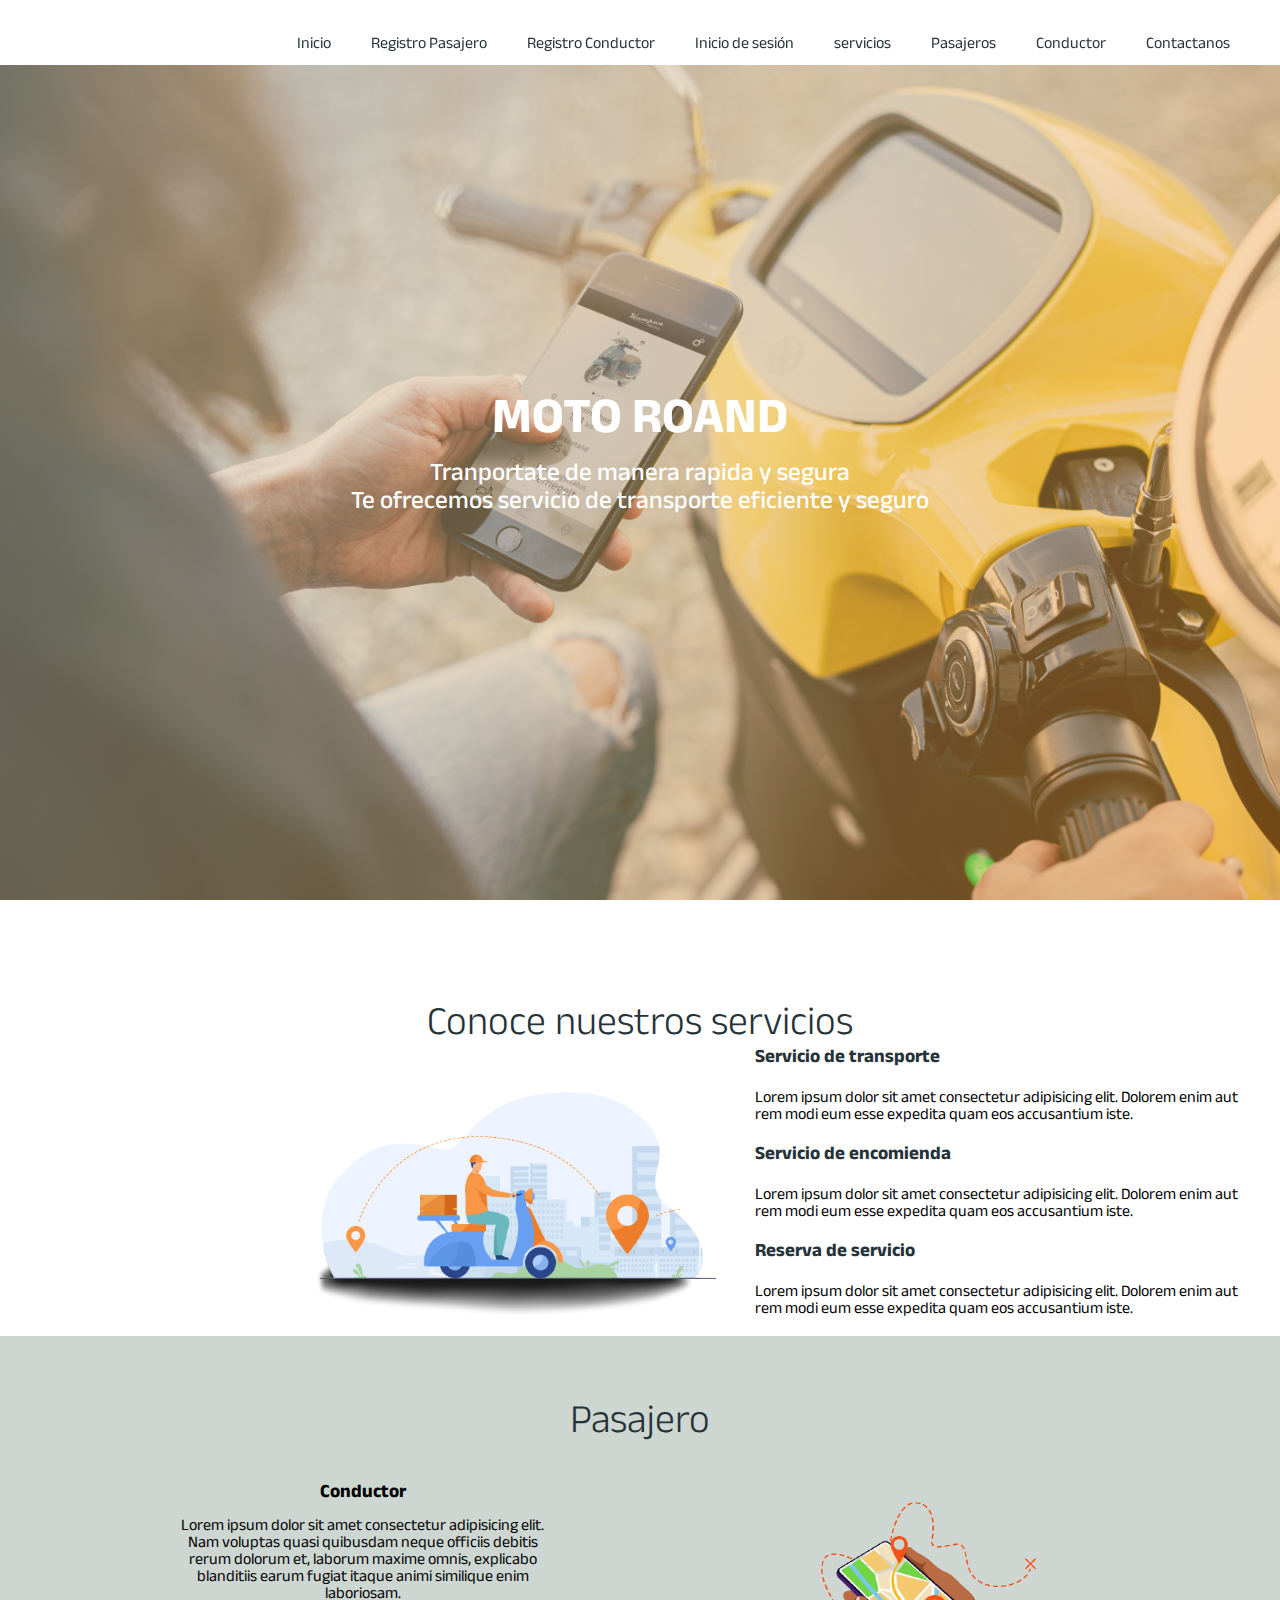
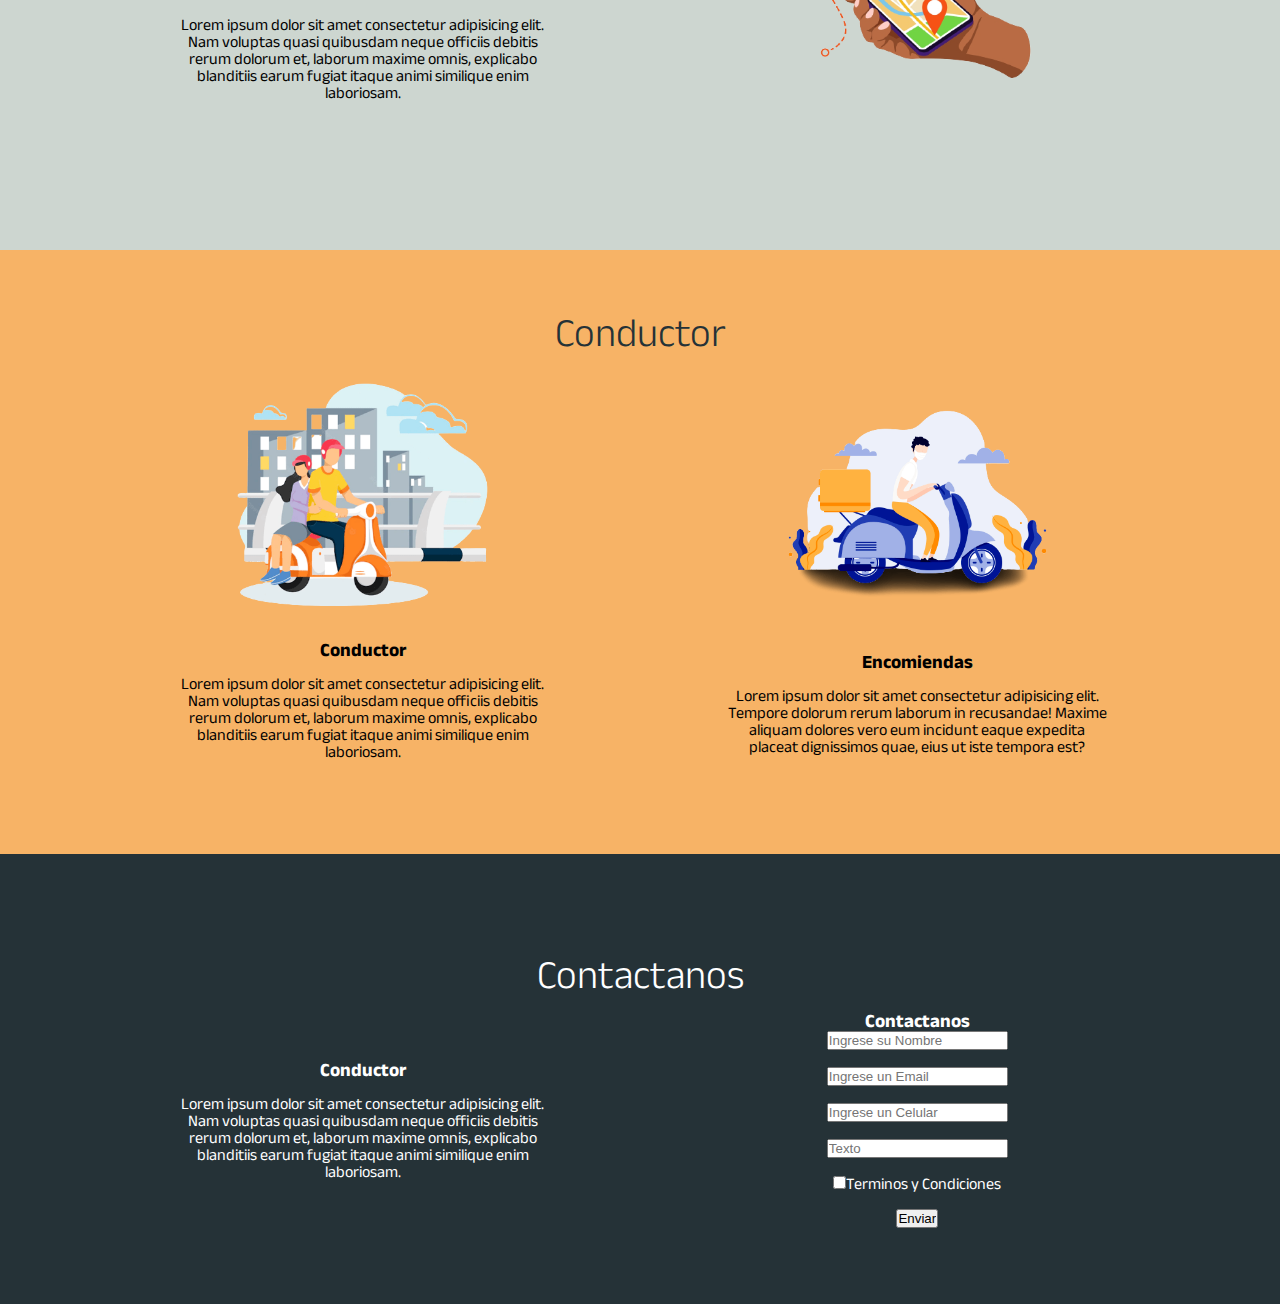
<file: index.html>
<!DOCTYPE html>
<html lang="en">
<head>
    <meta charset="UTF-8">
    <meta http-equiv="X-UA-Compatible" content="IE=edge">
    <meta name="viewport" content="width=device-width, initial-scale=1.0">
    <link rel="stylesheet" type="text/css" href="estiloformulario.css">
    <link rel="preconnect" href="https://fonts.googleapis.com">
    <link rel="preconnect" href="https://fonts.gstatic.com" crossorigin>
    <link href="https://fonts.googleapis.com/css2?family=Anek+Latin:wdth,wght@100,200;100,800;115,800&display=swap" rel="stylesheet">
    <link rel="icon" href="imegenes/logo.icon">

<title>MOTO ROAND </title>

</head>
<body>
 <header class="header" id="inicio">
           <nav class="menu">
            <ul>
                <li><a href="#">Inicio</a></li>
                <li><a href="../MR/Formulario/registroPersonas/index.php">Registro Pasajero<i class="icon-abajo2"></i></a>
                <li><a href="../MR/Formulario/registroConductor/index.php">Registro Conductor<i class="icon-abajo2"></i></a>
                <li><a href="../MR/Formulario/inicioSesion/index.php">Inicio de sesión </a></li>
                <li><a href="#servicios">servicios <i class="icon-abajo2"></i></a>
                <li><a href="#Pasajero">Pasajeros <i class="icon-abajo2"></i></a>
                <li><a href="#condutor">Conductor<i class="icon-abajo2"></i></a>
                <li><a href="#contactanos">Contactanos<i class="icon-abajo2"></i></a>     
            </ul>
           </nav>
 </header>
 <div class="contenedor head" >
    <h1 class="titulo"> MOTO ROAND </h1>
    <p class="texto"> Tranportate de manera rapida y segura</p>
    <p class="texto"> Te ofrecemos servicio de transporte eficiente y seguro</p>
</div>
 <main>
    <section class="servicio-contenedor" id="servicios">
        <h2 class="subtitulo2">Conoce nuestros servicios</h2>
        <div class="contenedor-servicio">
            <img src="imegenes/servicios.png" alt="">
            <div class="checklist-servicio">
                <div class="servicio">
                    <h3 class="n-servicio"> <span class="number"></span>Servicio de transporte</h3>
                    <p class="parrafo"> Lorem ipsum dolor sit amet consectetur adipisicing elit. Dolorem enim aut rem modi eum esse expedita quam eos accusantium iste.</p>
                </div>
                <div class="servicio">
                    <h3 class="n-servicio"> <span class="number"></span>Servicio de encomienda</h3>
                    <p class="parrafo"> Lorem ipsum dolor sit amet consectetur adipisicing elit. Dolorem enim aut rem modi eum esse expedita quam eos accusantium iste.</p>
                </div>
                <div class="servicio">
                    <h3 class="n-servicio"> <span class="number"></span>Reserva de servicio</h3>
                    <p class="parrafo"> Lorem ipsum dolor sit amet consectetur adipisicing elit. Dolorem enim aut rem modi eum esse expedita quam eos accusantium iste.</p>
                </div>
            </div>
        </div>
    </section>
    <section class="contenedor" id="Pasajero">
        <h2 class="subtitulo4">Pasajero</h2>
        <section class="Pasajero">
            <div class="contenedor-Pasajero">
                <h3 class="n-Pasajero">Conductor</h3>
                <p class="parrafo">Lorem ipsum dolor sit amet consectetur adipisicing elit. Nam voluptas quasi quibusdam neque officiis debitis rerum dolorum et, laborum maxime omnis, explicabo blanditiis earum fugiat itaque animi similique enim laboriosam.</p>
                <p class="parrafo">Lorem ipsum dolor sit amet consectetur adipisicing elit. Nam voluptas quasi quibusdam neque officiis debitis rerum dolorum et, laborum maxime omnis, explicabo blanditiis earum fugiat itaque animi similique enim laboriosam.</p>

            </div>
            <div class="contenedor-Pasajero">
                <img src="imegenes/pasajero.png" alt="">
            </div>
        </section>
    </section>
    <section class="contenedor" id="condutor">
        <h2 class="subtitulo1">Conductor</h2>
        <section class="condutor">
            <div class="contenedor-condutor">
                <img src="imegenes/conductor.png" alt="">
                <h3 class="n-condutor">Conductor</h3>
                <p class="parrafo">Lorem ipsum dolor sit amet consectetur adipisicing elit. Nam voluptas quasi quibusdam neque officiis debitis rerum dolorum et, laborum maxime omnis, explicabo blanditiis earum fugiat itaque animi similique enim laboriosam.</p>
            </div>
            <div class="contenedor-condutor">
                <img src="imegenes/encomienda.png" alt="">
                <h3 class="n-condutor">Encomiendas</h3>
                <p class="parrafo">Lorem ipsum dolor sit amet consectetur adipisicing elit. Tempore dolorum rerum laborum in recusandae! Maxime aliquam dolores vero eum incidunt eaque expedita placeat dignissimos quae, eius ut iste tempora est?</p>
            </div>
        </section>
    </section>
 </main>
 <footer id="contactanos">
    <section class="contenedor" id="contactanos">
        <h2 class="subtitulo3">Contactanos</h2>
        <section class="contacto">
            <div class="contactanos-contac">
                <h3 class="n-contacto">Conductor</h3>
                <p class="parrafo">Lorem ipsum dolor sit amet consectetur adipisicing elit. Nam voluptas quasi quibusdam neque officiis debitis rerum dolorum et, laborum maxime omnis, explicabo blanditiis earum fugiat itaque animi similique enim laboriosam.</p>
            </div>
            <div class="contactanos-contac">
                <h3 class="n-contacto">Contactanos</h3>
                <div class="formulario" >
                    <form action="" name="formulario" method="get">
                        <input type="text" name="nombre" id="nombre" placeholder="Ingrese su Nombre" required><br><br> 
                        <input type="email" name="correo" id="correo" placeholder="Ingrese un Email" required><br><br>
                        <input type="tel" name="celular" id="celular" placeholder="Ingrese un Celular" required><br><br>
                        <input class="campo" type="text" name="texto" id="texto" placeholder="Texto" required><br><br>
                        
                        <input type="checkbox" name="Terminos" id="terminos" required>Terminos y Condiciones<br><br>
                        <input type="submit" id="boton" value="Enviar">
                    </form>
                </div>
            </div>
        </section>
    </section>
 </footer>
</body>
</html>
</file>
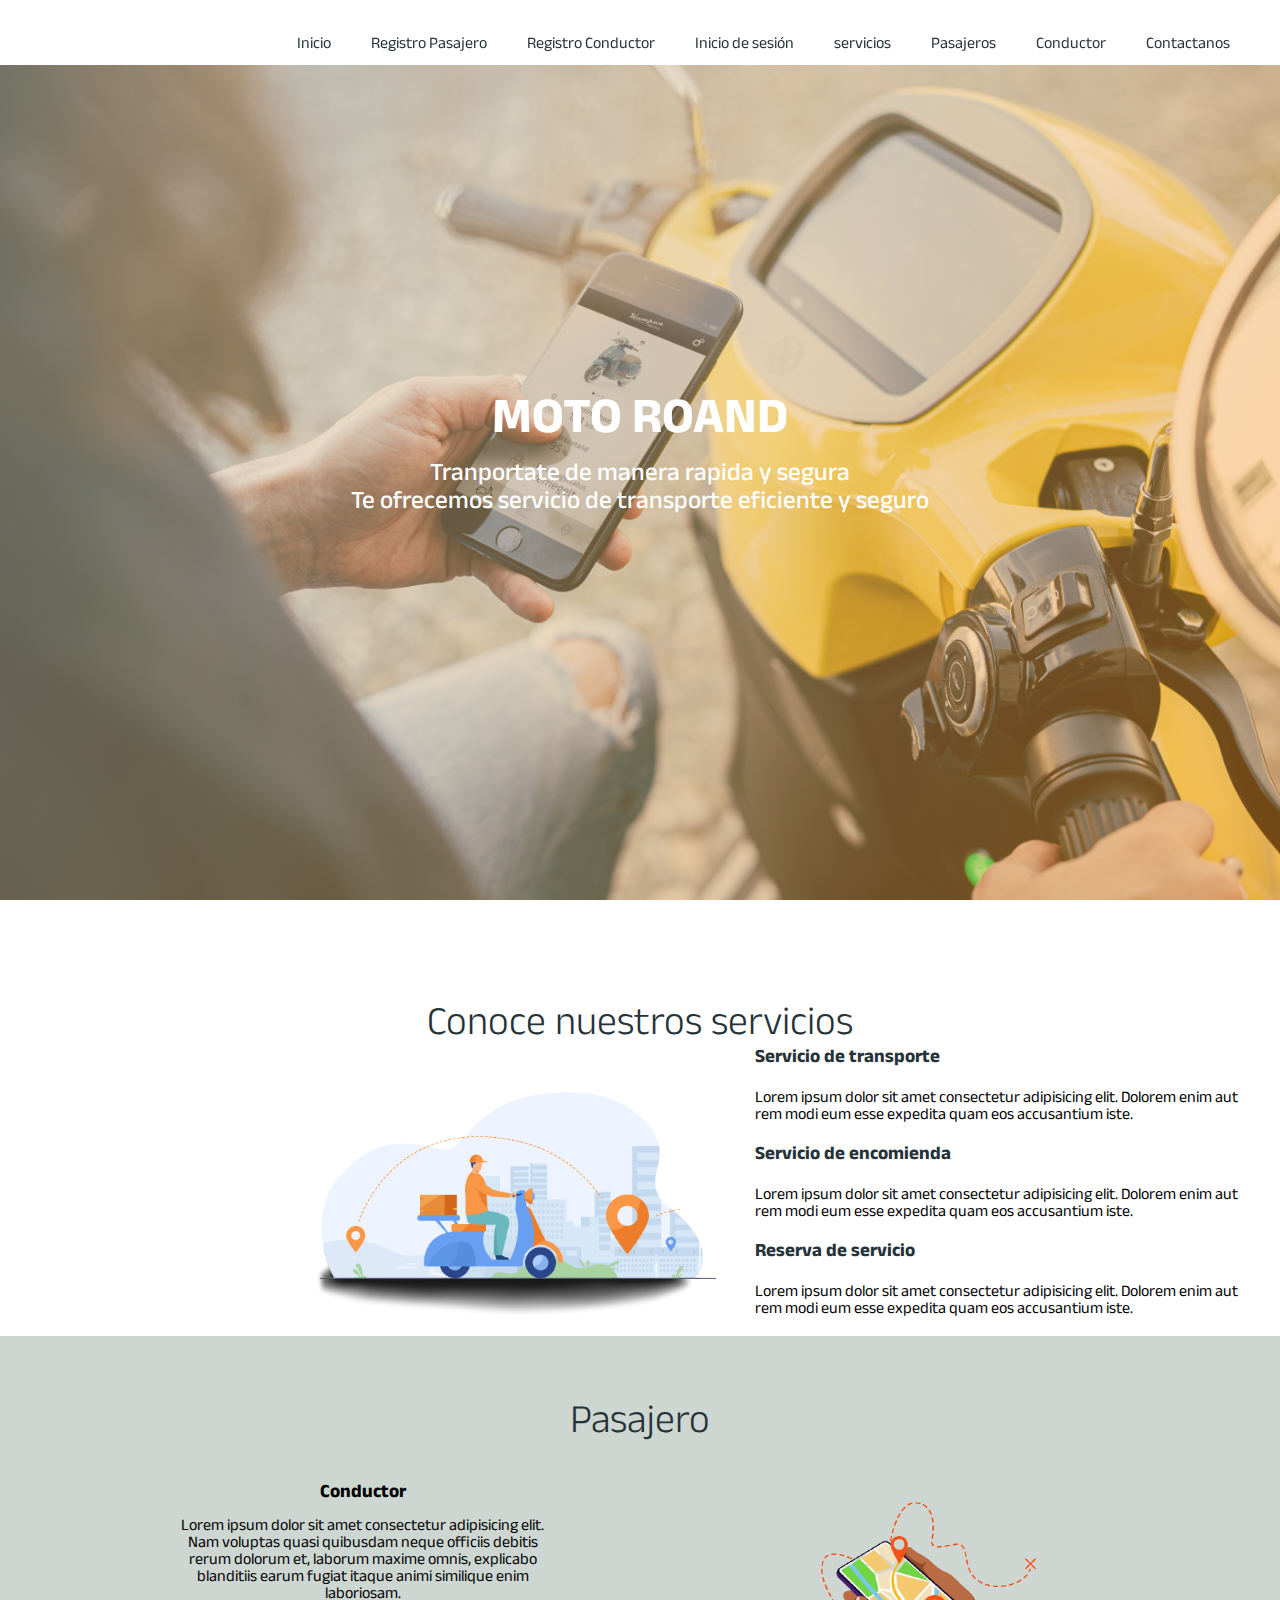
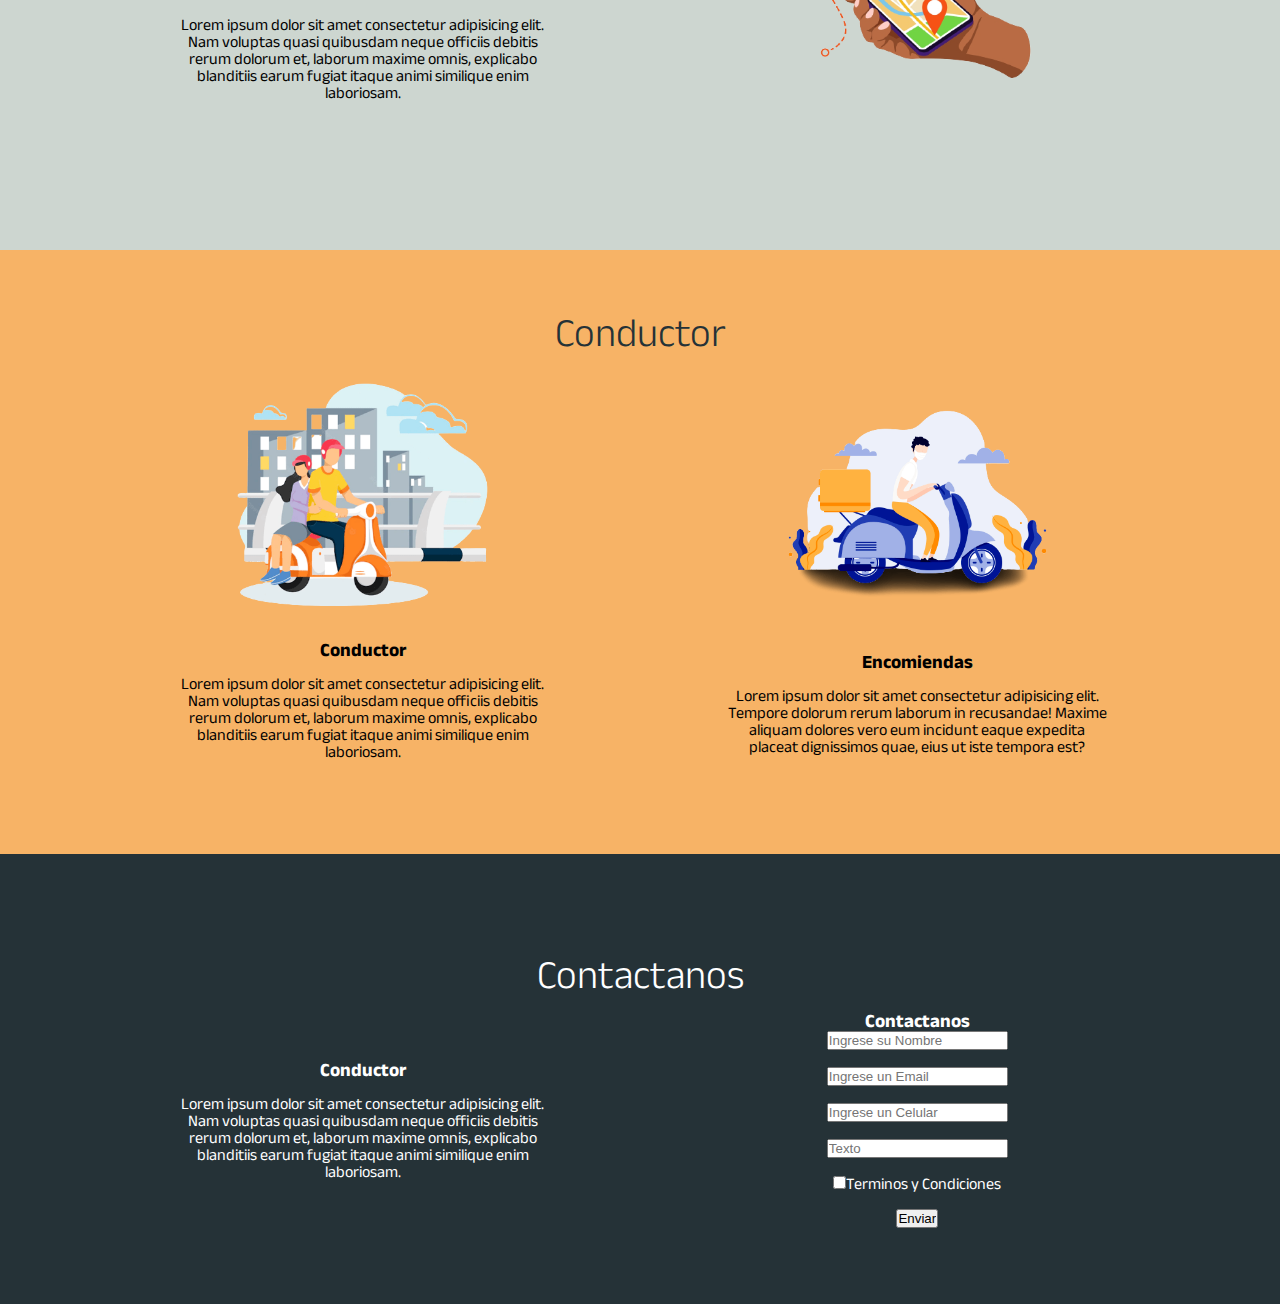
<file: MR/index.html>
<!DOCTYPE html>
<html lang="en">
<head>
    <meta charset="UTF-8">
    <meta http-equiv="X-UA-Compatible" content="IE=edge">
    <meta name="viewport" content="width=device-width, initial-scale=1.0">
    <link rel="stylesheet" type="text/css" href="estiloformulario.css">
    <link rel="preconnect" href="https://fonts.googleapis.com">
    <link rel="preconnect" href="https://fonts.gstatic.com" crossorigin>
    <link href="https://fonts.googleapis.com/css2?family=Anek+Latin:wdth,wght@100,200;100,800;115,800&display=swap" rel="stylesheet">
    <link rel="icon" href="imegenes/logo.icon">

<title>MOTO ROAND </title>

</head>
<body>
 <header class="header" id="inicio">
           <nav class="menu">
            <ul>
                <li><a href="#">Inicio</a></li>
                <li><a href="../MR/Formulario/registroPersonas/index.php">Registro Pasajero<i class="icon-abajo2"></i></a>
                <li><a href="../MR/Formulario/registroConductor/index.php">Registro Conductor<i class="icon-abajo2"></i></a>
                <li><a href="../MR/Formulario/inicioSesion/index.html">Inicio de sesión </a></li>
                <li><a href="#servicios">servicios <i class="icon-abajo2"></i></a>
                <li><a href="#Pasajero">Pasajeros <i class="icon-abajo2"></i></a>
                <li><a href="#condutor">Conductor<i class="icon-abajo2"></i></a>
                <li><a href="#contactanos">Contactanos<i class="icon-abajo2"></i></a>     
            </ul>
           </nav>
 </header>
 <div class="contenedor head" >
    <h1 class="titulo"> MOTO ROAND </h1>
    <p class="texto"> Tranportate de manera rapida y segura</p>
    <p class="texto"> Te ofrecemos servicio de transporte eficiente y seguro</p>
</div>
 <main>
    <section class="servicio-contenedor" id="servicios">
        <h2 class="subtitulo2">Conoce nuestros servicios</h2>
        <div class="contenedor-servicio">
            <img src="imegenes/servicios.png" alt="">
            <div class="checklist-servicio">
                <div class="servicio">
                    <h3 class="n-servicio"> <span class="number"></span>Servicio de transporte</h3>
                    <p class="parrafo"> Lorem ipsum dolor sit amet consectetur adipisicing elit. Dolorem enim aut rem modi eum esse expedita quam eos accusantium iste.</p>
                </div>
                <div class="servicio">
                    <h3 class="n-servicio"> <span class="number"></span>Servicio de encomienda</h3>
                    <p class="parrafo"> Lorem ipsum dolor sit amet consectetur adipisicing elit. Dolorem enim aut rem modi eum esse expedita quam eos accusantium iste.</p>
                </div>
                <div class="servicio">
                    <h3 class="n-servicio"> <span class="number"></span>Reserva de servicio</h3>
                    <p class="parrafo"> Lorem ipsum dolor sit amet consectetur adipisicing elit. Dolorem enim aut rem modi eum esse expedita quam eos accusantium iste.</p>
                </div>
            </div>
        </div>
    </section>
    <section class="contenedor" id="Pasajero">
        <h2 class="subtitulo4">Pasajero</h2>
        <section class="Pasajero">
            <div class="contenedor-Pasajero">
                <h3 class="n-Pasajero">Conductor</h3>
                <p class="parrafo">Lorem ipsum dolor sit amet consectetur adipisicing elit. Nam voluptas quasi quibusdam neque officiis debitis rerum dolorum et, laborum maxime omnis, explicabo blanditiis earum fugiat itaque animi similique enim laboriosam.</p>
                <p class="parrafo">Lorem ipsum dolor sit amet consectetur adipisicing elit. Nam voluptas quasi quibusdam neque officiis debitis rerum dolorum et, laborum maxime omnis, explicabo blanditiis earum fugiat itaque animi similique enim laboriosam.</p>

            </div>
            <div class="contenedor-Pasajero">
                <img src="imegenes/pasajero.png" alt="">
            </div>
        </section>
    </section>
    <section class="contenedor" id="condutor">
        <h2 class="subtitulo1">Conductor</h2>
        <section class="condutor">
            <div class="contenedor-condutor">
                <img src="imegenes/conductor.png" alt="">
                <h3 class="n-condutor">Conductor</h3>
                <p class="parrafo">Lorem ipsum dolor sit amet consectetur adipisicing elit. Nam voluptas quasi quibusdam neque officiis debitis rerum dolorum et, laborum maxime omnis, explicabo blanditiis earum fugiat itaque animi similique enim laboriosam.</p>
            </div>
            <div class="contenedor-condutor">
                <img src="imegenes/encomienda.png" alt="">
                <h3 class="n-condutor">Encomiendas</h3>
                <p class="parrafo">Lorem ipsum dolor sit amet consectetur adipisicing elit. Tempore dolorum rerum laborum in recusandae! Maxime aliquam dolores vero eum incidunt eaque expedita placeat dignissimos quae, eius ut iste tempora est?</p>
            </div>
        </section>
    </section>
 </main>
 <footer id="contactanos">
    <section class="contenedor" id="contactanos">
        <h2 class="subtitulo3">Contactanos</h2>
        <section class="contacto">
            <div class="contactanos-contac">
                <h3 class="n-contacto">Conductor</h3>
                <p class="parrafo">Lorem ipsum dolor sit amet consectetur adipisicing elit. Nam voluptas quasi quibusdam neque officiis debitis rerum dolorum et, laborum maxime omnis, explicabo blanditiis earum fugiat itaque animi similique enim laboriosam.</p>
            </div>
            <div class="contactanos-contac">
                <h3 class="n-contacto">Contactanos</h3>
                <div class="formulario">
                    <form action="" name="formulario" method="get">
                        <input type="text" name="nombre" id="nombre" placeholder="Ingrese su Nombre" required><br><br> 
                        <input type="email" name="correo" id="correo" placeholder="Ingrese un Email" required><br><br>
                        <input type="tel" name="celular" id="celular" placeholder="Ingrese un Celular" required><br><br>
                        <input class="campo" type="text" name="texto" id="texto" placeholder="Texto" required><br><br>
                        
                        <input type="checkbox" name="Terminos" id="terminos" required>Terminos y Condiciones<br><br>
                        <input type="submit" id="boton" value="Enviar">
                    </form>
                </div>
            </div>
        </section>
    </section>
 </footer>
</body>
</html>
</file>
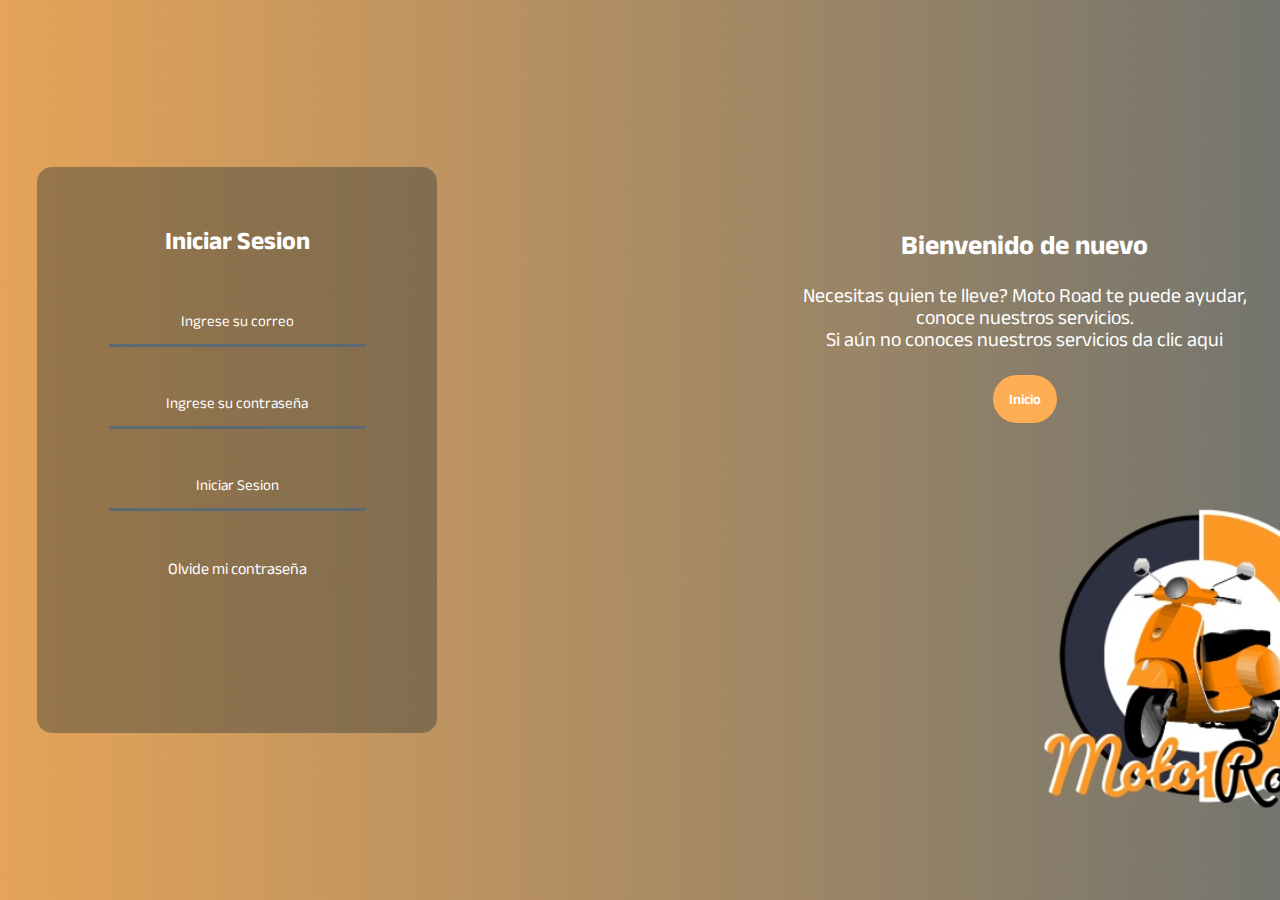
<file: Formulario/inicioSesion/index.html>
<!DOCTYPE html>
<html lang="en">
<head>
    <meta charset="UTF-8">
    <meta http-equiv="X-UA-Compatible" content="IE=edge">
    <meta name="viewport" content="width=device-width, initial-scale=1.0">
    <link rel="stylesheet" type="text/css" href="estiloinicio.css">
    <link rel="preconnect" href="https://fonts.googleapis.com">
    <link rel="preconnect" href="https://fonts.gstatic.com" crossorigin>
    <link href="https://fonts.googleapis.com/css2?family=Anek+Latin:wdth,wght@100,200;100,800;115,800&display=swap" rel="stylesheet">
    <link rel="icon" href="imagenes/logo.icon">
    <title>MOTO ROAND </title>

</head>
<body>
    
    <div class="contenedero1">
        <form class="formulario iniciar-sesion">
            <h2 class="crear-cuenta">Iniciar Sesion</h2>
            <input type="email" placeholder="Ingrese su correo">
            <input type="password" placeholder="Ingrese su contraseña">
            <input type="button" value="Iniciar Sesion"> <br> <br>
            <a class="clave" href="../inicioSesion/cambioclave.html">Olvide mi contraseña</a>
        </form>
        <div class="bienvenida">
            <div class="inicio">
                <h2>Bienvenido de nuevo</h2>
                <p>Necesitas quien te lleve? Moto Road te puede ayudar, conoce nuestros servicios. <br>
                    Si aún no conoces nuestros servicios da clic aqui</p>
                <a href="../../index.html"><button class="boton" >Inicio</button></a>
            </div>
        </div>

    </div>
</body>
</html>
</file>
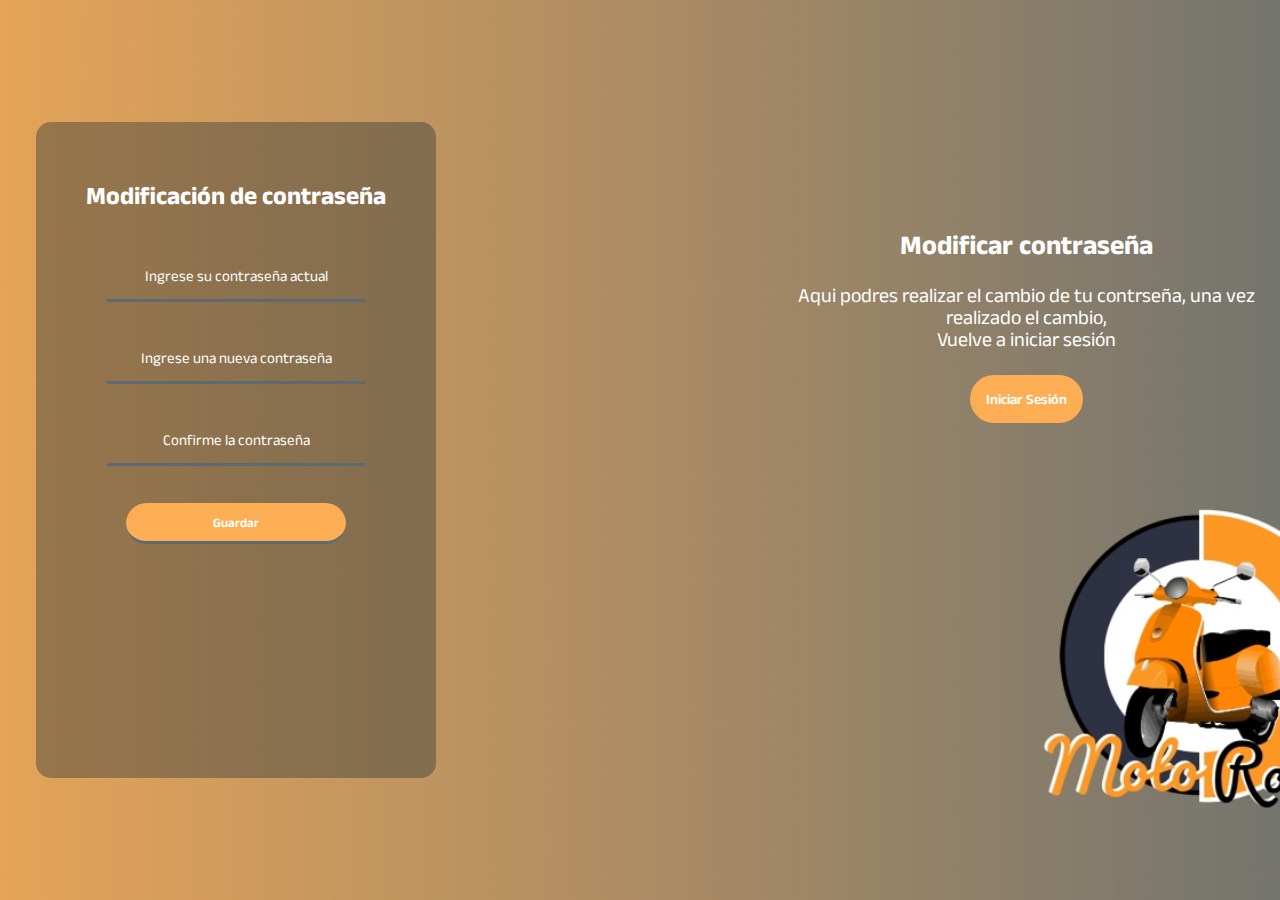
<file: Formulario/inicioSesion/cambioclave.html>
<!DOCTYPE html>
<html lang="en">
<head>
    <meta charset="UTF-8">
    <meta http-equiv="X-UA-Compatible" content="IE=edge">
    <meta name="viewport" content="width=device-width, initial-scale=1.0">
    <link rel="stylesheet" type="text/css" href="estiloclave.css">
    <link rel="preconnect" href="https://fonts.googleapis.com">
    <link rel="preconnect" href="https://fonts.gstatic.com" crossorigin>
    <link href="https://fonts.googleapis.com/css2?family=Anek+Latin:wdth,wght@100,200;100,800;115,800&display=swap" rel="stylesheet">
    <link rel="icon" href="imagenes/logo.icon">
    <title>MOTO ROAND </title>
</head>
<body>
    <div class="contenedero">
<form class="formulario">
    <h2 class="crear-cuenta">Modificación de contraseña</h2>
    <input type="password" placeholder="Ingrese su contraseña actual">
    <input type="password" placeholder="Ingrese una nueva contraseña">
    <input type="password" placeholder="Confirme la contraseña">
    <input type="button" value="Guardar">
</form>
<div class="bienvenida">
    <div class="inicio">
        <h2>Modificar contraseña</h2>
        <p>Aqui podres realizar el cambio de tu contrseña, una vez realizado el cambio,<br>Vuelve a iniciar sesión</p>
        <a href="../inicioSesion/index.html"><button class="boton">Iniciar Sesión</button></a>
    </div>
</div>
    </div>
</body>
</html>
</file>
<file: estiloformulario.css>
*{
    margin: 0;
    padding: 0;
    box-sizing: border-box;
}
:root{
    scroll-behavior: smooth;
}
body{
    font-family: 'Anek Latin', sans-serif;
}

/*.contenedor{
    width: 100%;
    max-width: 1200px;
    overflow: hidden;
    margin: auto;
    padding: 60px 0;
}*/
header{
    width: 100%;
    height: 65px;
    background: #fff;
    position: fixed;

}

.head{
    background-image: linear-gradient(120deg, rgba(205, 214, 208, 0.467) 0%, rgba(253, 152, 36, 0.451) 100%), url(../MR/imegenes/motoroja.jpg);
    -webkit-background-size: cover;
    -moz-background-size: cover;
    -o-background-size: cover;
    background-size: cover;
    text-align: center;
    padding: 0;
    height: 100%;
    display: flex;
    justify-content: center;
    align-items: center;
    flex-direction: column;
    color: #FFFFFF;
    width: 100%;
    height: 100vh;
}
/* menu */
.menu{
    position: fixed;
    top: 10px;
    right: 30px;
    height: 50px;
    cursor: pointer;
}

.menu-navegacion{
    position: fixed;
    top: 0;
    right: 0;
    width: 20vw;
    height: 100%;
    display: flex;
    flex-direction: column;
    justify-content: space-evenly;
    align-items: center;
    box-shadow: 0 0 6px #253237;
}
.menu-navegacion a{
    color: #253237;
    text-decoration: none;
    font-family: 'Anek Latin', sans-serif;
}
.menu{
    float: right;
    line-height: 65px;
}
.menu ul{
    display: flex;
    list-style: none;
}
.menu a{
    display: block;
    padding: 0px 20px;
    text-decoration: none;
    color: #253237;
    transition: all 500ms ease;
}
.menu a:hover{
    background: #f8ab53;
    color: #FFFFFF;
    font-weight: 600;
    height: 50px;
    font-family: 'Anek Latin', sans-serif;

}
.menu .submenu{
    background: #FFFFFF;
    box-shadow: 3px 10px 10px rgba(0,0,0,0.2);
    display: none;
}

.menu ul li a:hover + ul, .menu .submenu:hover{
    display: block;

}
/* inicio*/
.titulo{
    font-size: 50px;
    margin-bottom: 15px;
    font-family: 'Anek Latin', sans-serif;
}

.texto{
    font-weight: 505;
    font-size: 25px;
}

.opcion{
    background-color: #f8ab53;
    width: 85px;
    height: 35px;
    padding-left: 5px;
    padding-top: 7px;
    margin-top: 20px;
    border-radius: 15px;
    font-family: 'Anek Latin', sans-serif;
    font-weight: 510;
}
.opcion:hover{
    background-color: #253237;
    cursor: pointer;
}*/
/* Servicio*/

.subtitulo{
    text-align: center;
    font-weight: 300;
    color: #253237;
    font-size: 40px;
    padding: 60px 0;
    background-color: #FFFFFF;

}

.subtitulo2{
    text-align: center;
    font-weight: 300;
    color: #253237;
    font-size: 40px;
    padding: 98px 0;
    background-color: #FFFFFF;
}
.contenedor-servicio{
    display: flex;
    justify-content: space-evenly;
    align-items: center;
    flex-wrap: wrap;
    margin-top: -95px;
    margin-left: 150px;
    flex-direction: column(2);
}

.contenedor-servicio img{
    width: 40%;
    padding-left: center;
    margin-left: 120px;
}

.checklist-servicio{
    width: 45%;
}

.servicio{
    margin-bottom: 20px;
    width: 100%;
    max-width: 1200px;
}

.n-servicio{
    margin-bottom: 7px;
    color: #253237;
}
/*Pasajero*/
.subtitulo4{
    text-align: center;
    font-weight: 300;
    color: #253237;
    font-size: 40px;
    padding: 60px 0;
    background-color: #CDD6D0;

}
.Pasajero{
height: 50vh;
display: flex;
justify-content: space-evenly;
align-items: center;
flex-wrap: wrap;
background-color: #CDD6D0;
margin-top: -100px;
padding-bottom: 50px;
}

.contenedor-Pasajero{
    width: 30%;
    text-align: center;
    margin-bottom: 20px;
    flex-wrap: wrap;

}
.contenedor-Pasajero img{
    width: 80%;
    display: block;
    margin: 0 auto;
    flex-wrap: wrap;
}
/*conductor*/

.subtitulo1{
    text-align: center;
    font-weight: 300;
    color: #253237;
    font-size: 40px;
    padding: 60px 0;
    background-color: #f7b366;

}
.condutor{
height: 60vh;
display: flex;
justify-content: space-evenly;
align-items: center;
flex-wrap: wrap;
background-color: #f7b366;
margin-top: -100px;
padding-bottom: 50px;
}

.contenedor-condutor{
    width: 30%;
    text-align: center;
    margin-bottom: 20px;
    flex-wrap: wrap;

}
.contenedor-condutor img{
    width: 80%;
    display: block;
    margin: 0 auto;
    flex-wrap: wrap;
}

/*Contactanos */


.contacto{
    height: 50vh;
    display: flex;
    justify-content: space-evenly;
    align-items: center;
    flex-wrap: wrap;
    background-color: #253237;
    margin-top: -240px;
    padding-bottom: 50px;
    color: #FFFFFF;
    }
    
    .contactanos-contac{
        width: 30%;
        text-align: center;
        margin-bottom: 20px;
        padding-top: 150px;
    
    }
    .subtitulo3{
        text-align: center;
        font-weight: 300;
        color: #FFFFFF;
        font-size: 40px;
        padding: 98px 0;
        background-color: #253237;
    }
    .parrafo{
        padding-top: 15px;
    }
    

    /* responsive */

    @media screen and (max-width: 400px){
        .menu-navegacion{
            width: 40vw;
        }

        .titulo{
            font-size: 40px;
        }
        .texto{
            font-size: 20px;
            font-weight: 300;
        }
        .contenedor-servicio img{
            width: 90%;
            margin-bottom: 20px;
            margin-left: -35px;
        }
        .checklist-servicio{
            width: 80px;
            margin-left: -15px;
        }
        .servicio{
            margin-bottom: 30px;
        }
        .servicio-contenedor{
            margin-left: 10px;
            padding-left: 5px;

        }
        .parrafo{
            width: 250px;
            margin-left: -168px;
            margin-bottom: 10px;
        }
        .n-servicio{
            width: 250px;
            margin-left: -168px;
        }
        .contenedor-condutor{
            display: flex;
            justify-content: space-evenly;
            align-items: center;
            flex-wrap: wrap;
            margin-top: -95px;
            margin-left: 150px;
            flex-direction: column(2);
        }
        .contenedor-condutor img{
            margin-top: 100px;
            margin-left: -61px;
            width: 100px;
        }
        .subtitulo1{
            margin-bottom: 20px;
        }
        .n-condutor{
            margin-right: 155px;
        }
        .contactanos-contac{
            display: flex;
            justify-content: space-evenly;
            align-items: center;
            flex-wrap: wrap;
            margin-top: -95px;
            margin-left: 150px;
            flex-direction: column(2); 


        }
        .subtitulo3{
            margin-bottom: 120px;
        }

        .n-contacto{
            margin-right: 155px;
        }
    }


    @media screen and (max-width: 800px){
        .menu-navegacion{
            width: 80vw;
        }

        .titulo{
            font-size: 80px;
        }
        .texto{
            font-size: 40px;
            font-weight: 500;
        }
        .contenedor-servicio img{
            width: 50%;
            margin-bottom: 20px;
        
        }
        .checklist-servicio{
            width: 80px;
            margin-left: 30px;
        }
        .servicio{
            margin-bottom: 30px;
        }
        .servicio-contenedor{
            margin-left: 10px;
            padding-left: 5px;

        }
        .parrafo{
            width: 250px;
            margin-left: -500px;
            margin-bottom: 10px;
        }
        .n-servicio{
            width: 250px;
            margin-left: -500px;
        }
        .contenedor-condutor{
            display: flex;
            justify-content: space-evenly;
            align-items: center;
            flex-wrap: wrap;
            margin-top: -95px;
            margin-left: 150px;
            flex-direction: column(2);
        }
        .contenedor-condutor img{
            margin-top: 100px;
            margin-left: -61px;
            width: 100px;
        }
        .subtitulo1{
            margin-bottom: 20px;
        }
        .n-condutor{
            margin-right: 155px;
        }
        .contactanos-contac{
            display: flex;
            justify-content: space-evenly;
            align-items: center;
            flex-wrap: wrap;
            margin-top: -95px;
            margin-left: 150px;
            flex-direction: column(2); 


        }
        .subtitulo3{
            margin-bottom: 120px;
        }

        .n-contacto{
            margin-right: 155px;
        }
    }
</file>
<file: MR/estiloformulario.css>
*{
    margin: 0;
    padding: 0;
    box-sizing: border-box;
}
:root{
    scroll-behavior: smooth;
}
body{
    font-family: 'Anek Latin', sans-serif;
}

/*.contenedor{
    width: 100%;
    max-width: 1200px;
    overflow: hidden;
    margin: auto;
    padding: 60px 0;
}*/
header{
    width: 100%;
    height: 65px;
    background: #fff;
    position: fixed;

}

.head{
    background-image: linear-gradient(120deg, rgba(205, 214, 208, 0.467) 0%, rgba(253, 152, 36, 0.451) 100%), url(../MR/imegenes/motoroja.jpg);
    -webkit-background-size: cover;
    -moz-background-size: cover;
    -o-background-size: cover;
    background-size: cover;
    text-align: center;
    padding: 0;
    height: 100%;
    display: flex;
    justify-content: center;
    align-items: center;
    flex-direction: column;
    color: #FFFFFF;
    width: 100%;
    height: 100vh;
}
/* menu */
.menu{
    position: fixed;
    top: 10px;
    right: 30px;
    height: 50px;
    cursor: pointer;
}

.menu-navegacion{
    position: fixed;
    top: 0;
    right: 0;
    width: 20vw;
    height: 100%;
    display: flex;
    flex-direction: column;
    justify-content: space-evenly;
    align-items: center;
    box-shadow: 0 0 6px #253237;
}
.menu-navegacion a{
    color: #253237;
    text-decoration: none;
    font-family: 'Anek Latin', sans-serif;
}
.menu{
    float: right;
    line-height: 65px;
}
.menu ul{
    display: flex;
    list-style: none;
}
.menu a{
    display: block;
    padding: 0px 20px;
    text-decoration: none;
    color: #253237;
    transition: all 500ms ease;
}
.menu a:hover{
    background: #f8ab53;
    color: #FFFFFF;
    font-weight: 600;
    height: 50px;
    font-family: 'Anek Latin', sans-serif;

}
.menu .submenu{
    background: #FFFFFF;
    box-shadow: 3px 10px 10px rgba(0,0,0,0.2);
    display: none;
}

.menu ul li a:hover + ul, .menu .submenu:hover{
    display: block;

}
/* inicio*/
.titulo{
    font-size: 50px;
    margin-bottom: 15px;
    font-family: 'Anek Latin', sans-serif;
}

.texto{
    font-weight: 505;
    font-size: 25px;
}

.opcion{
    background-color: #f8ab53;
    width: 85px;
    height: 35px;
    padding-left: 5px;
    padding-top: 7px;
    margin-top: 20px;
    border-radius: 15px;
    font-family: 'Anek Latin', sans-serif;
    font-weight: 510;
}
.opcion:hover{
    background-color: #253237;
    cursor: pointer;
}*/
/* Servicio*/

.subtitulo{
    text-align: center;
    font-weight: 300;
    color: #253237;
    font-size: 40px;
    padding: 60px 0;
    background-color: #FFFFFF;

}

.subtitulo2{
    text-align: center;
    font-weight: 300;
    color: #253237;
    font-size: 40px;
    padding: 98px 0;
    background-color: #FFFFFF;
}
.contenedor-servicio{
    display: flex;
    justify-content: space-evenly;
    align-items: center;
    flex-wrap: wrap;
    margin-top: -95px;
    margin-left: 150px;
    flex-direction: column(2);
}

.contenedor-servicio img{
    width: 40%;
    padding-left: center;
    margin-left: 120px;
}

.checklist-servicio{
    width: 45%;
}

.servicio{
    margin-bottom: 20px;
    width: 100%;
    max-width: 1200px;
}

.n-servicio{
    margin-bottom: 7px;
    color: #253237;
}
/*Pasajero*/
.subtitulo4{
    text-align: center;
    font-weight: 300;
    color: #253237;
    font-size: 40px;
    padding: 60px 0;
    background-color: #CDD6D0;

}
.Pasajero{
height: 50vh;
display: flex;
justify-content: space-evenly;
align-items: center;
flex-wrap: wrap;
background-color: #CDD6D0;
margin-top: -100px;
padding-bottom: 50px;
}

.contenedor-Pasajero{
    width: 30%;
    text-align: center;
    margin-bottom: 20px;
    flex-wrap: wrap;

}
.contenedor-Pasajero img{
    width: 80%;
    display: block;
    margin: 0 auto;
    flex-wrap: wrap;
}
/*conductor*/

.subtitulo1{
    text-align: center;
    font-weight: 300;
    color: #253237;
    font-size: 40px;
    padding: 60px 0;
    background-color: #f7b366;

}
.condutor{
height: 60vh;
display: flex;
justify-content: space-evenly;
align-items: center;
flex-wrap: wrap;
background-color: #f7b366;
margin-top: -100px;
padding-bottom: 50px;
}

.contenedor-condutor{
    width: 30%;
    text-align: center;
    margin-bottom: 20px;
    flex-wrap: wrap;

}
.contenedor-condutor img{
    width: 80%;
    display: block;
    margin: 0 auto;
    flex-wrap: wrap;
}

/*Contactanos */


.contacto{
    height: 50vh;
    display: flex;
    justify-content: space-evenly;
    align-items: center;
    flex-wrap: wrap;
    background-color: #253237;
    margin-top: -240px;
    padding-bottom: 50px;
    color: #FFFFFF;
    }
    
    .contactanos-contac{
        width: 30%;
        text-align: center;
        margin-bottom: 20px;
        padding-top: 150px;
    
    }
    .subtitulo3{
        text-align: center;
        font-weight: 300;
        color: #FFFFFF;
        font-size: 40px;
        padding: 98px 0;
        background-color: #253237;
    }
    .parrafo{
        padding-top: 15px;
    }
    

    /* responsive */

    @media screen and (max-width: 400px){
        .menu-navegacion{
            width: 40vw;
        }

        .titulo{
            font-size: 40px;
        }
        .texto{
            font-size: 20px;
            font-weight: 300;
        }
        .contenedor-servicio img{
            width: 90%;
            margin-bottom: 20px;
            margin-left: -35px;
        }
        .checklist-servicio{
            width: 80px;
            margin-left: -15px;
        }
        .servicio{
            margin-bottom: 30px;
        }
        .servicio-contenedor{
            margin-left: 10px;
            padding-left: 5px;

        }
        .parrafo{
            width: 250px;
            margin-left: -168px;
            margin-bottom: 10px;
        }
        .n-servicio{
            width: 250px;
            margin-left: -168px;
        }
        .contenedor-condutor{
            display: flex;
            justify-content: space-evenly;
            align-items: center;
            flex-wrap: wrap;
            margin-top: -95px;
            margin-left: 150px;
            flex-direction: column(2);
        }
        .contenedor-condutor img{
            margin-top: 100px;
            margin-left: -61px;
            width: 100px;
        }
        .subtitulo1{
            margin-bottom: 20px;
        }
        .n-condutor{
            margin-right: 155px;
        }
        .contactanos-contac{
            display: flex;
            justify-content: space-evenly;
            align-items: center;
            flex-wrap: wrap;
            margin-top: -95px;
            margin-left: 150px;
            flex-direction: column(2); 


        }
        .subtitulo3{
            margin-bottom: 120px;
        }

        .n-contacto{
            margin-right: 155px;
        }
    }


    @media screen and (max-width: 800px){
        .menu-navegacion{
            width: 80vw;
        }

        .titulo{
            font-size: 80px;
        }
        .texto{
            font-size: 40px;
            font-weight: 500;
        }
        .contenedor-servicio img{
            width: 50%;
            margin-bottom: 20px;
        
        }
        .checklist-servicio{
            width: 80px;
            margin-left: 30px;
        }
        .servicio{
            margin-bottom: 30px;
        }
        .servicio-contenedor{
            margin-left: 10px;
            padding-left: 5px;

        }
        .parrafo{
            width: 250px;
            margin-left: -500px;
            margin-bottom: 10px;
        }
        .n-servicio{
            width: 250px;
            margin-left: -500px;
        }
        .contenedor-condutor{
            display: flex;
            justify-content: space-evenly;
            align-items: center;
            flex-wrap: wrap;
            margin-top: -95px;
            margin-left: 150px;
            flex-direction: column(2);
        }
        .contenedor-condutor img{
            margin-top: 100px;
            margin-left: -61px;
            width: 100px;
        }
        .subtitulo1{
            margin-bottom: 20px;
        }
        .n-condutor{
            margin-right: 155px;
        }
        .contactanos-contac{
            display: flex;
            justify-content: space-evenly;
            align-items: center;
            flex-wrap: wrap;
            margin-top: -95px;
            margin-left: 150px;
            flex-direction: column(2); 


        }
        .subtitulo3{
            margin-bottom: 120px;
        }

        .n-contacto{
            margin-right: 155px;
        }
    }
</file>
<file: Formulario/inicioSesion/estiloinicio.css>
*{
    margin: 0;
    padding: 0;
    box-sizing: border-box;
    font-family: 'Anek Latin', sans-serif;
}

body{
    height: 100vh;
    display: flex;
    align-items: center;
    justify-content: center;
    background-image: url(imagenes/fondo.jpg);
    background-position: center;
    background-repeat: no-repeat;
    background-size: cover;
    color: #FFFFFF;
    font-family: 'Anek Latin', sans-serif;
}

.contenedero{
    width: 100%;
    height: 80%;
    display: flex;
    justify-content: space-around;

}

.contenedero1{
    width: 100%;
    height: 70%;
    display: flex;
    justify-content: space-evenly;
    transition: all .5s ease-out;
}


.bienvenida{
    margin-top: 100px;
    margin-left: 300px;
    display: flex;
    align-items:center ;
    text-align: center;
}

.inicio{
    color: #FFFFFF;
    font-family: 'Anek Latin', sans-serif;
    font-size: 20px;
    width: 500px;
    height: 250px;
    margin-bottom: 340px;

}

.inicio h2{
    font-size: 1.7rem ;
    padding: 25px;
    color: #FFFFFF;
    font-family: 'Anek Latin', sans-serif;
}


.inicio button{
    padding: 1rem;
    font-weight: 400;
    background-color: #fdae54;
    border-radius: 2rem;
    border: none;
    outline: none;
    cursor: pointer;
    font-size: .9rem;
    margin-top: 25px;
    transition:  all .3s ease-in;
    color: rgb(255, 255, 255);
    font-family: 'Anek Latin', sans-serif;
    font-weight: 600;
}

.inicio button:hover{
    background-color: #5c6b73;
}

.formulario{
    width: 400px;
    padding: 1rem;
    margin: 2rem;
    background-color: #25323765;
    text-align: center;
    border-radius: 15px;

}

.crear-cuenta{
    padding: 2.7rem 0;
    font-size: 25px;
    font-family: 'Anek Latin', sans-serif;
}

.formulario input{
    width: 70%;
    display: inline-block ;
    margin: center;
    margin-bottom: 2rem;
    background-color: transparent;
    border: none;
    border-bottom: #5c6b73  solid;
    text-align: center;
    outline: none;
    padding-top: 15px;
    font-size: 15px;
    color: #FFFFFF;
    padding-bottom: 15px;
}

.formulario input[type='submit']{
    width: 60%;
    margin: auto;
    padding: .7rem;
    border-radius: 2rem;
    background-color: #fdae54 ;
    font-weight: 600;
    margin-top: 5px;
    font-size: .8rem;
    cursor: pointer;
    color: rgb(255, 255, 255);
    font-family: 'Anek Latin', sans-serif;
}

.formulario input[type='submit']:hover{
    background-color: #5c6b73;
}

::placeholder { 
    color: #FFFFFF; 
    font-size: 15px;
    font-family: 'Anek Latin', sans-serif;

}

.clave{
    text-decoration: none;
    color: #FFFFFF;
}
</file>
<file: Formulario/inicioSesion/estiloclave.css>
*{
    margin: 0;
    padding: 0;
    box-sizing: border-box;
    font-family: 'Anek Latin', sans-serif;
}

body{
    height: 100vh;
    display: flex;
    align-items: center;
    justify-content: center;
    background-image: url(imagenes/fondo.jpg);
    background-position: center;
    background-repeat: no-repeat;
    background-size: cover;
    color: #FFFFFF;
    font-family: 'Anek Latin', sans-serif;
}

.contenedero{
    width: 100%;
    height: 80%;
    display: flex;
    justify-content: space-around;

}

.contenedero1{
    width: 100%;
    height: 70%;
    display: flex;
    justify-content: space-evenly;
    transition: all .5s ease-out;
}


.bienvenida{
    margin-top: 100px;
    margin-left: 300px;
    display: flex;
    align-items:center ;
    text-align: center;
}

.inicio{
    color: #FFFFFF;
    font-family: 'Anek Latin', sans-serif;
    font-size: 20px;
    width: 500px;
    height: 250px;
    margin-bottom: 340px;

}

.inicio h2{
    font-size: 1.7rem ;
    padding: 25px;
    color: #FFFFFF;
    font-family: 'Anek Latin', sans-serif;
}


.inicio button{
    padding: 1rem;
    font-weight: 400;
    background-color: #fdae54;
    border-radius: 2rem;
    border: none;
    outline: none;
    cursor: pointer;
    font-size: .9rem;
    margin-top: 25px;
    transition:  all .3s ease-in;
    color: rgb(255, 255, 255);
    font-family: 'Anek Latin', sans-serif;
    font-weight: 600;
}

.inicio button:hover{
    background-color: #5c6b73;
}

.formulario{
    width: 400px;
    padding: 1rem;
    margin: 2rem;
    background-color: #25323765;
    text-align: center;
    border-radius: 15px;

}

.crear-cuenta{
    padding: 2.7rem 0;
    font-size: 25px;
    font-family: 'Anek Latin', sans-serif;
}

.formulario input{
    width: 70%;
    display: inline-block ;
    margin: center;
    margin-bottom: 2rem;
    background-color: transparent;
    border: none;
    border-bottom: #5c6b73  solid;
    text-align: center;
    outline: none;
    padding-top: 15px;
    font-size: 15px;
    color: #FFFFFF;
    padding-bottom: 15px;
}

.formulario input[type='button']{
    width: 60%;
    margin: auto;
    padding: .7rem;
    border-radius: 2rem;
    background-color: #fdae54 ;
    font-weight: 600;
    margin-top: 5px;
    font-size: .8rem;
    cursor: pointer;
    color: rgb(255, 255, 255);
    font-family: 'Anek Latin', sans-serif;
}

.formulario input[type='button']:hover{
    background-color: #5c6b73;
}

::placeholder { 
    color: #FFFFFF; 
    font-size: 15px;
    font-family: 'Anek Latin', sans-serif;

}

.clave{
    text-decoration: none;
    color: #FFFFFF;
}
</file>
